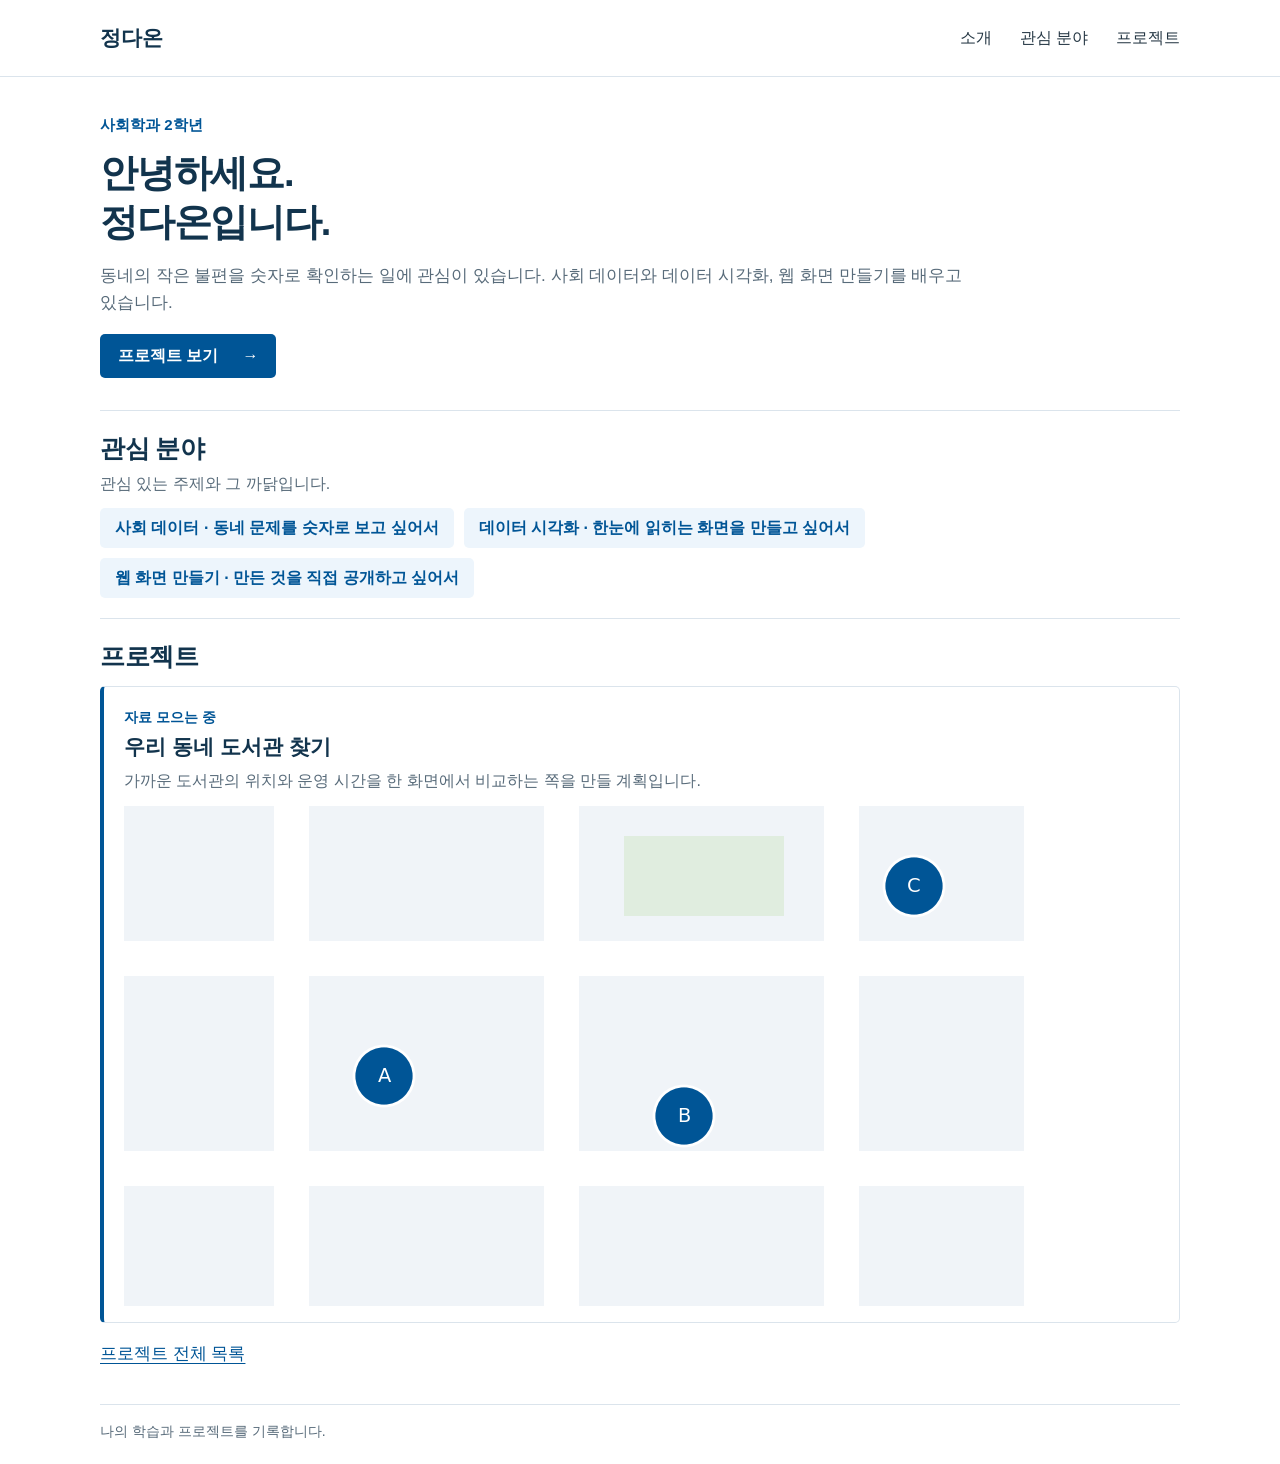
<file: index.html>
<!DOCTYPE html>
<html lang="ko">
<head>
  <meta charset="UTF-8">
  <meta name="viewport" content="width=device-width, initial-scale=1.0">
  <title>정다온의 홈페이지</title>
  <meta name="description"
        content="동네의 작은 불편을 숫자로 확인하는 정다온의 홈페이지">
  <meta property="og:type" content="website">
  <meta property="og:title" content="정다온의 홈페이지">
  <meta property="og:description"
        content="동네의 작은 불편을 숫자로 확인하는 정다온의 홈페이지">
  <meta property="og:url" content="https://아이디.github.io/">
  <meta property="og:image"
        content="https://아이디.github.io/og-image.png">
  <link rel="stylesheet" href="style.css">
</head>
<body>
  <a class="skip-link" href="#main">본문 바로가기</a>
  <header class="site-header">
    <div class="container header-inner">
      <a class="site-name" href="#about">정다온</a>
      <nav aria-label="주요 메뉴">
        <a href="#about">소개</a>
        <a href="#interests">관심 분야</a>
        <a href="#projects">프로젝트</a>
      </nav>
    </div>
  </header>

  <main id="main" class="container">
    <section id="about" class="intro" aria-labelledby="about-title">
      <p class="eyebrow">사회학과 2학년</p>
      <h1 id="about-title">안녕하세요.<br>정다온입니다.</h1>
      <p class="intro-text">동네의 작은 불편을 숫자로 확인하는 일에 관심이 있습니다. 사회 데이터와 데이터 시각화, 웹 화면 만들기를 배우고 있습니다.</p>
      <a class="button" href="#projects">프로젝트 보기 <span aria-hidden="true">→</span></a>
    </section>

    <section id="interests" class="section" aria-labelledby="interests-title">
      <h2 id="interests-title">관심 분야</h2>
      <p class="section-description">관심 있는 주제와 그 까닭입니다.</p>
      <ul class="interest-list">
        <li>사회 데이터 · 동네 문제를 숫자로 보고 싶어서</li>
        <li>데이터 시각화 · 한눈에 읽히는 화면을 만들고 싶어서</li>
        <li>웹 화면 만들기 · 만든 것을 직접 공개하고 싶어서</li>
      </ul>
    </section>

    <section id="projects" class="section" aria-labelledby="projects-title">
      <h2 id="projects-title">프로젝트</h2>
      <article class="project-card">
        <span class="status">자료 모으는 중</span>
        <h3>우리 동네 도서관 찾기</h3>
        <p>가까운 도서관의 위치와 운영 시간을 한 화면에서 비교하는 쪽을 만들 계획입니다.</p>
        <img src="images/library-map.png"
             alt="동네 지도에 도서관 세 곳(A·B·C)을 표시한 구상 그림">
      </article>
      <p><a href="projects.html">프로젝트 전체 목록</a></p>
    </section>
  </main>

  <footer class="site-footer container">
    <p>나의 학습과 프로젝트를 기록합니다.</p>
  </footer>
</body>
</html>
</file>
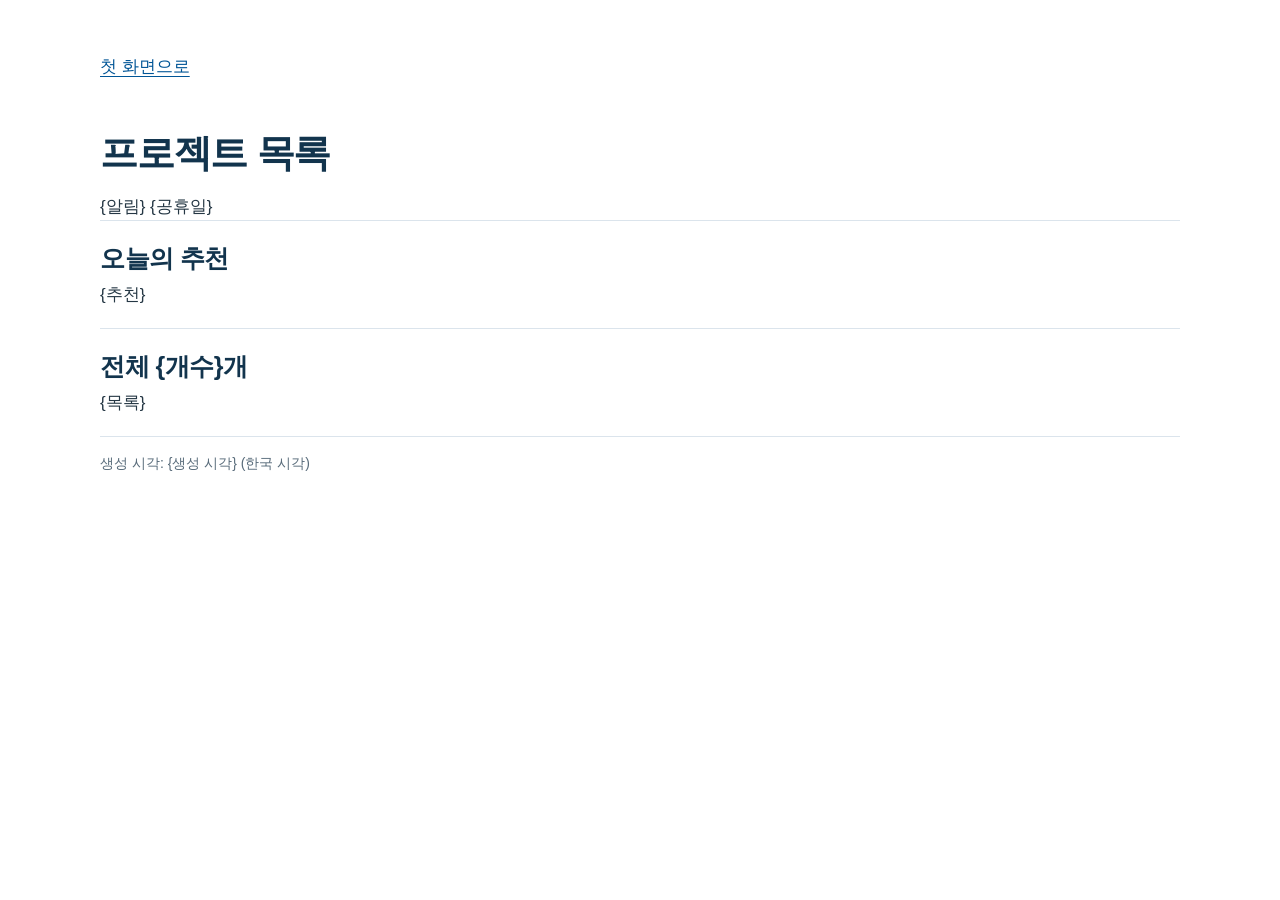
<file: template.html>
<!DOCTYPE html>
<html lang="ko">
<head>
  <meta charset="UTF-8">
  <meta name="viewport" content="width=device-width, initial-scale=1.0">
  <title>프로젝트 목록</title>
  <link rel="stylesheet" href="style.css">
  <style>.eyebrow { margin-top: 24px; }</style>
</head>
<body>
  <main class="container">
    <p class="intro"><a href="index.html">첫 화면으로</a></p>
    <h1>프로젝트 목록</h1>
    {알림}
    {공휴일}
    <section class="section">
      <h2>오늘의 추천</h2>
      {추천}
    </section>
    <section class="section">
      <h2>전체 {개수}개</h2>
      {목록}
    </section>
  </main>
  <footer class="site-footer container">
    <p>생성 시각: {생성 시각} (한국 시각)</p>
  </footer>
</body>
</html>
</file>
<file: style.css>
:root {
  --blue: #005596;
  --navy: #12344d;
  --text: #253744;
  --muted: #586b7a;
  --line: #dbe4ec;
  --light-blue: #edf5fc;
}

* { box-sizing: border-box; }
img { max-width: 100%; height: auto; }
.project-card img { display: block; margin-top: 12px; }
html { scroll-padding-top: 20px; }
body {
  margin: 0;
  color: var(--text);
  background: #ffffff;
  font-family: "Apple SD Gothic Neo", "Malgun Gothic", Arial, sans-serif;
  font-size: 17px;
  line-height: 1.6;
  word-break: keep-all;
  overflow-wrap: anywhere;
}
a { color: var(--blue); text-underline-offset: 4px; }
a:focus-visible { outline: 3px solid #c2410c; outline-offset: 5px; }
.container { width: min(1080px, calc(100% - 64px)); margin-inline: auto; }
.skip-link {
  position: absolute;
  top: -80px;
  left: 16px;
  padding: 10px 16px;
  color: white;
  background: var(--blue);
  z-index: 2;
}
.skip-link:focus { top: 12px; }
.site-header { border-bottom: 1px solid var(--line); }
.header-inner {
  min-height: 76px;
  display: flex;
  align-items: center;
  justify-content: space-between;
  gap: 20px;
}
.site-name { color: var(--navy); font-size: 21px; font-weight: 750; text-decoration: none; }
nav { display: flex; flex-wrap: wrap; gap: 28px; }
nav a { color: var(--text); font-size: 16px; text-decoration: none; }
nav a:hover { color: var(--blue); text-decoration: underline; }
.intro { padding: 36px 0 32px; }
.eyebrow { margin: 0 0 12px; color: var(--blue); font-size: 15px; font-weight: 700; }
h1 { margin: 0 0 14px; color: var(--navy); font-size: 38px; line-height: 1.3; letter-spacing: -1.2px; }
.intro-text { max-width: 870px; margin: 0 0 18px; color: var(--muted); }
.button {
  display: inline-flex;
  align-items: center;
  gap: 24px;
  padding: 9px 18px;
  border-radius: 5px;
  color: #ffffff;
  background: var(--blue);
  font-size: 16px;
  font-weight: 700;
  text-decoration: none;
}
.button:hover { background: #003f70; }
.section { padding: 20px 0; border-top: 1px solid var(--line); }
h2 { margin: 0 0 5px; color: var(--navy); font-size: 25px; line-height: 1.4; letter-spacing: -0.5px; }
.section-description { margin: 0 0 12px; color: var(--muted); font-size: 16px; }
.interest-list { display: flex; flex-wrap: wrap; gap: 10px; margin: 0; padding: 0; list-style: none; }
.interest-list li { padding: 7px 15px; border-radius: 5px; color: var(--blue); background: var(--light-blue); font-size: 16px; font-weight: 600; }
.project-card { margin-top: 12px; padding: 16px 20px; border: 1px solid var(--line); border-left: 4px solid var(--blue); border-radius: 5px; }
.status { color: var(--blue); font-size: 14px; font-weight: 700; }
h3 { margin: 2px 0 6px; color: var(--navy); font-size: 21px; line-height: 1.45; }
.project-card p { max-width: 940px; margin: 0; color: var(--muted); font-size: 16px; }
.site-footer { display: flex; flex-wrap: wrap; justify-content: space-between; gap: 12px; padding-top: 15px; padding-bottom: 22px; border-top: 1px solid var(--line); font-size: 14px; }
.site-footer p { margin: 0; color: var(--muted); }

@media (max-width: 640px) {
  .container { width: calc(100% - 40px); }
  .header-inner { align-items: flex-start; flex-direction: column; gap: 9px; padding-block: 17px; }
  .site-name { font-size: 20px; }
  nav { gap: 25px; }
  nav a { font-size: 15px; }
  .intro { padding-block: 28px; }
  .eyebrow { font-size: 13px; }
  h1 { font-size: 29px; line-height: 1.35; letter-spacing: -0.7px; }
  .intro-text { font-size: 16px; }
  .desktop-break { display: none; }
  .section { padding-block: 23px; }
  h2 { font-size: 23px; }
  .interest-list { gap: 8px; }
  .interest-list li { padding: 6px 12px; font-size: 15px; }
  .project-card { padding: 14px 16px; }
  h3 { font-size: 20px; }
  .site-footer { flex-direction: column; }
}
</file>
